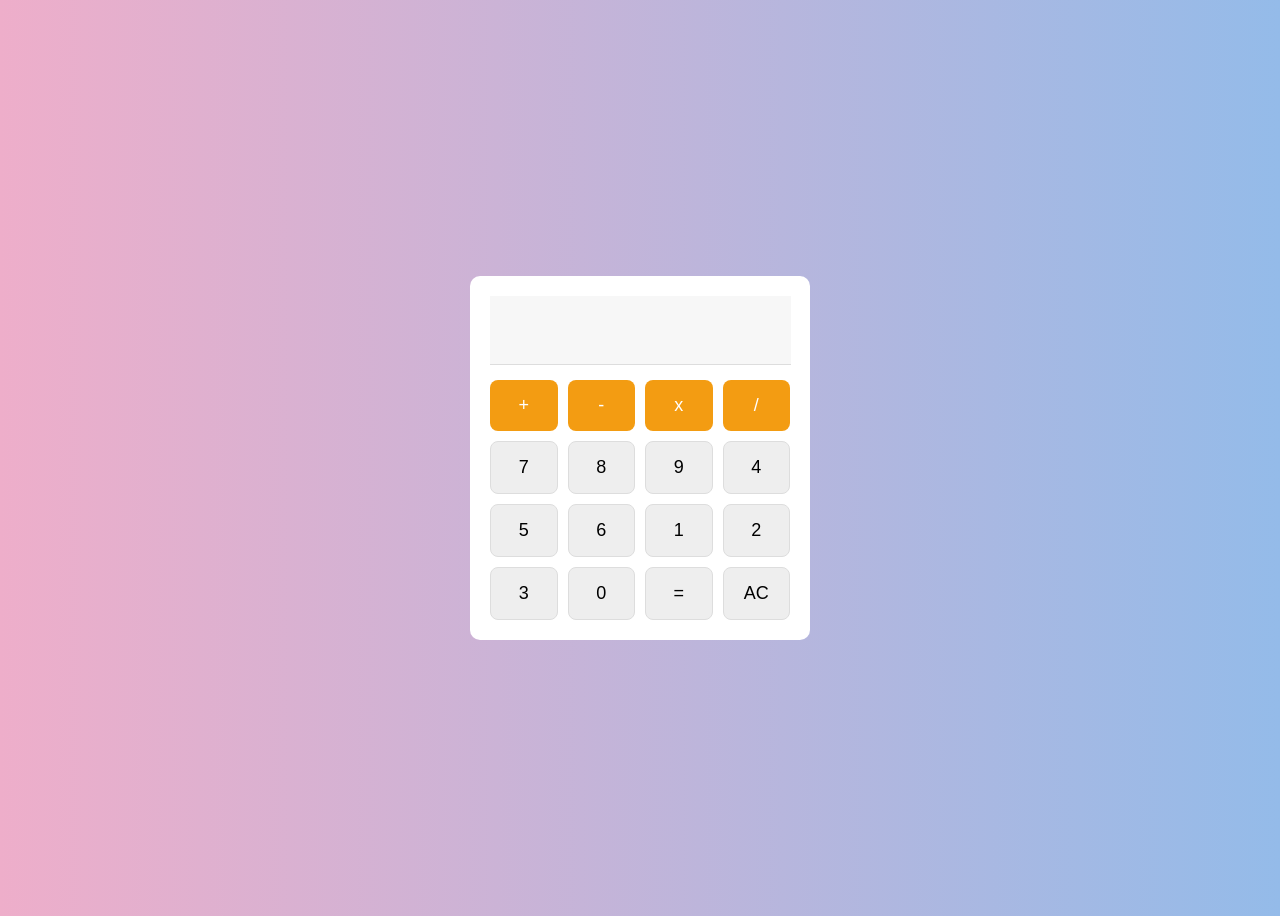
<file: Calculator/index.html>
<!DOCTYPE html>
<html lang="en">
  <head>
    <meta charset="UTF-8" />
    <meta name="viewport" content="width=device-width, initial-scale=1.0" />
    <title>Basic calculator</title>
    <link rel="stylesheet"href=styles.css>
    <script src="script.js"defer></script>
</head>
  <body>
    <div class="calculator">
      <input type="text" id="result" disabled />
      <div class="buttons">
        <!--operator buttons-->
        <button class="operator" onclick="appendValue('+')">+</button>
        <button class="operator" onclick="appendValue('-')">-</button>
        <button class="operator" onclick="appendValue('*')">x</button>
        <button class="operator" onclick="appendValue('/')">/</button>
        <!--numeric buttons-->
        <button onclick="appendValue('7')">7</button>
        <button onclick="appendValue('8')">8</button>
        <button onclick="appendValue('9')">9</button>
        <button onclick="appendValue('4')">4</button>
        <button onclick="appendValue('5')">5</button>
        <button onclick="appendValue('6')">6</button>
        <button onclick="appendValue('1')">1</button>
        <button onclick="appendValue('2')">2</button>
        <button onclick="appendValue('3')">3</button>
        <button id="zero" onclick="appendValue('0')">0</button>
        <button class="equal" onclick="calculate()">=</button>
        <button id="data-all-clear" onclick="clearResult()">AC</button>
      </div>
    </div>
  </body>
</html>
</file>
